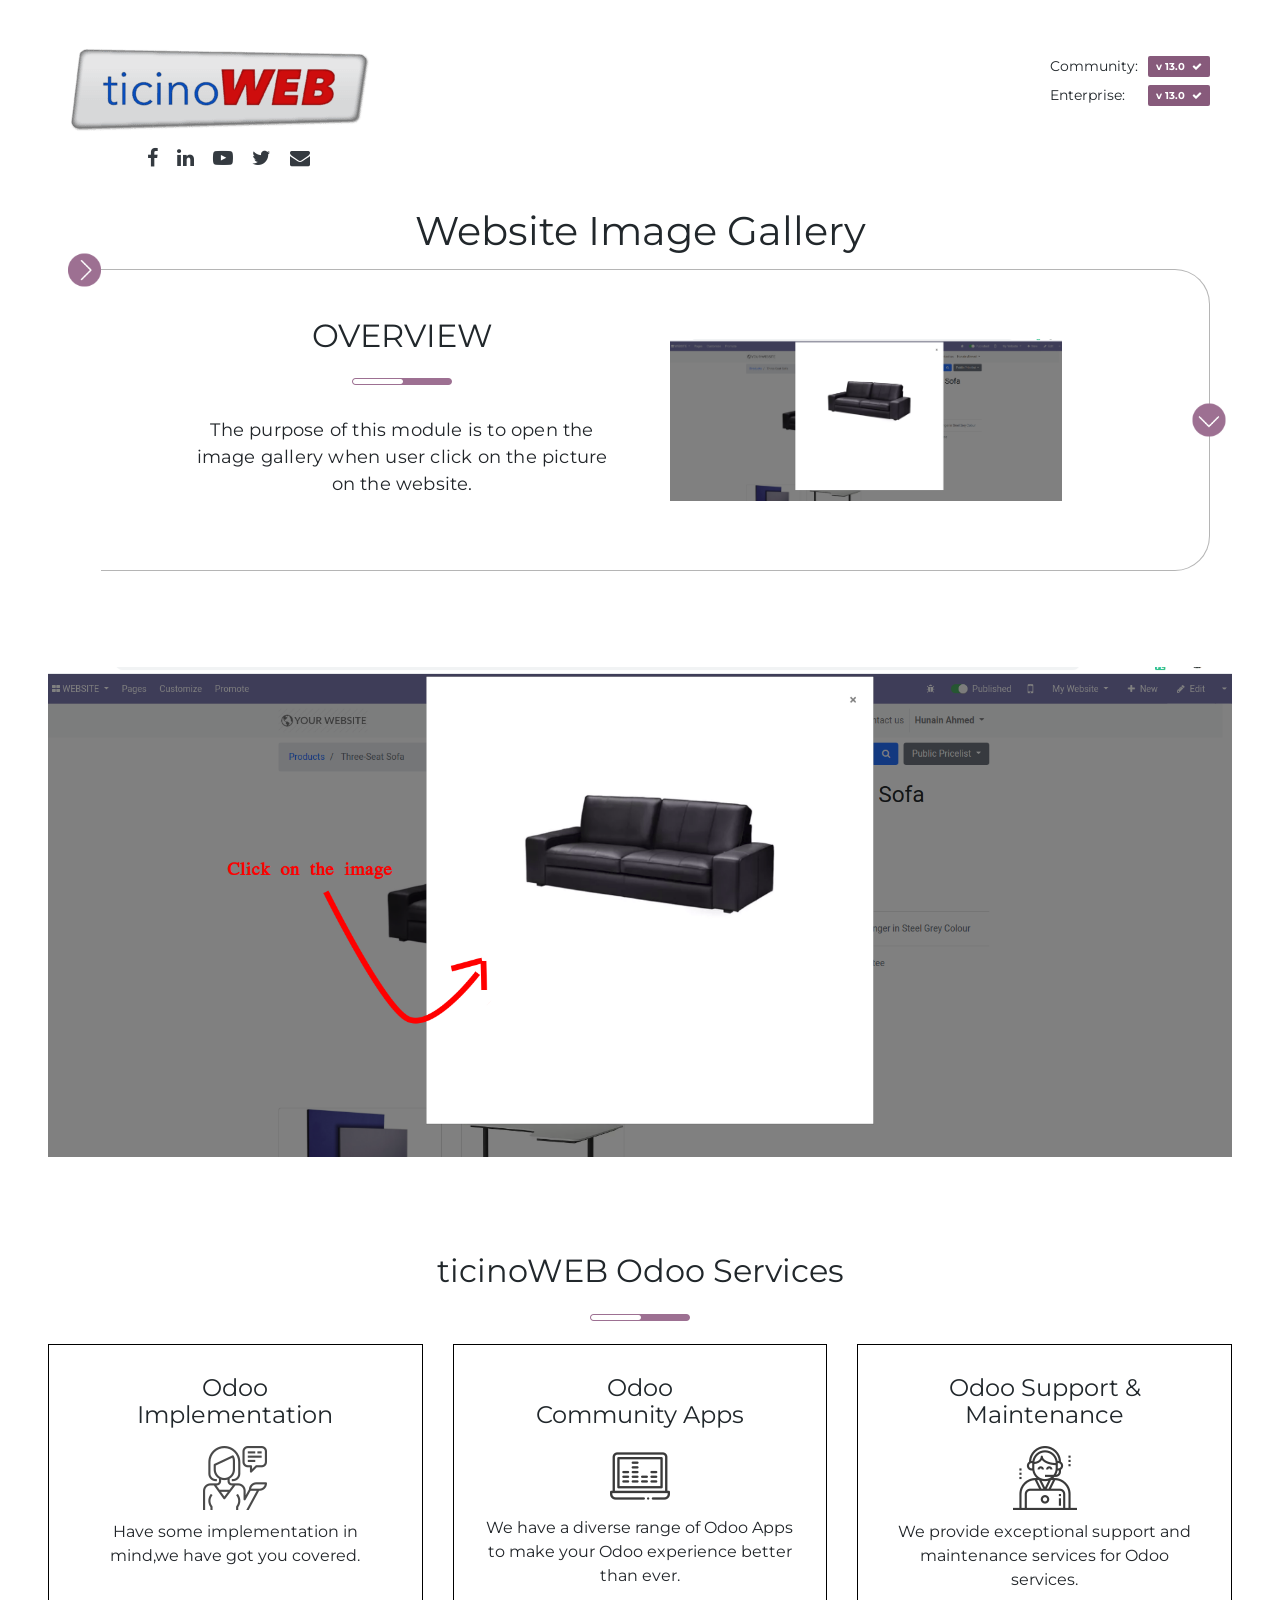
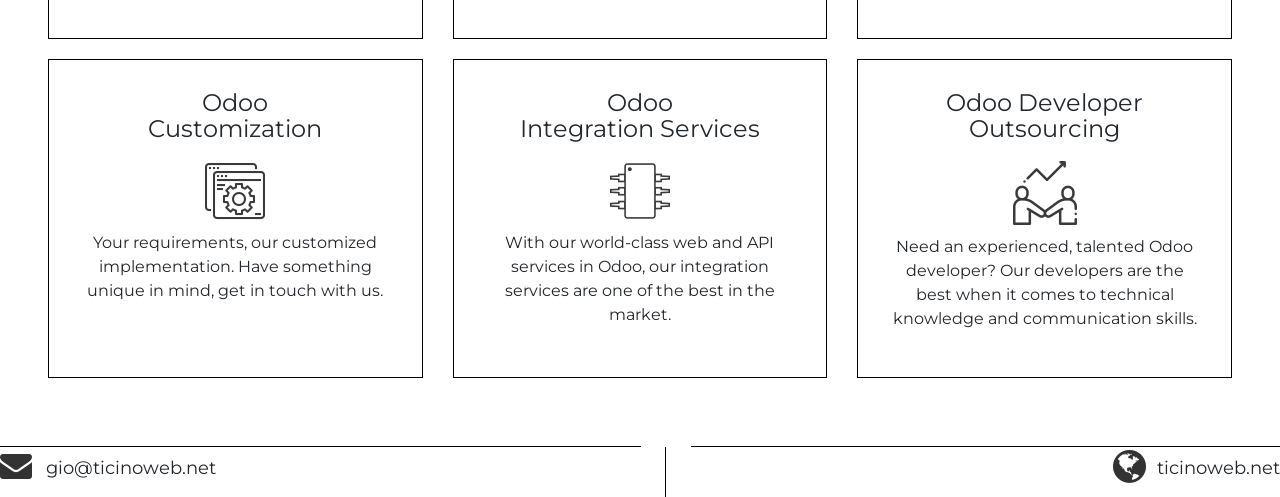
<file: product_image_gallery/static/description/index.html>
<!DOCTYPE html>
<html>

<head>
    <meta charset="utf-8" />
    <meta http-equiv="X-UA-Compatible" content="IE=edge">
    <title>Odoo</title>
    <meta name="viewport" content="width=device-width, initial-scale=1">
    <link rel="stylesheet" href="https://stackpath.bootstrapcdn.com/bootstrap/4.3.1/css/bootstrap.min.css">
    <link href="https://fonts.googleapis.com/css?family=Montserrat" rel="stylesheet">
    <link href="https://stackpath.bootstrapcdn.com/font-awesome/4.7.0/css/font-awesome.min.css" rel="stylesheet"
          integrity="sha384-wvfXpqpZZVQGK6TAh5PVlGOfQNHSoD2xbE+QkPxCAFlNEevoEH3Sl0sibVcOQVnN" crossorigin="anonymous">

</head>
<!-- odoo description page css -->
<style>
    h1,
    h2,
    h3,
    h4,
    h5,
    h6,
    .h1,
    .h2,
    .h3,
    .h4,
    .h5,
    .h6 {
        font-family: "Montserrat", sans-serif;
        font-weight: 400;
        line-height: 1.1;
        color: #21272b;
    }

    ul {
        color: #616161;
    }

    * {
        font-family: "Montserrat", sans-serif;
    }
</style>

<body>
<!-- Use Odd and even section for repeating sections (on line no. 224 and 275)
    and ask sukhjinder singh to fix down arrow image on last section
-->
<div class="p-md-5" style="padding: 20px">
    <div class="container">
        <!-- Header -->
        <div class="row  mb-sm-4 mb-3 pb-3 justify-content-md-between justify-content-center">

            <div class="text-center mr-5">
                <a href="https://ticinoweb.tech/">
                    <img src="images/logo.png" alt="ticinoweb-logo">
                </a>
                <div class="mt-3"
                     style="font-size: 10px;">
                    <a href="https://www.facebook.com/ticinoweb/" class="text-dark ml-3"> <i
                            class="fa fa-facebook fa-2x"></i> </a>
                    <a href="https://www.linkedin.com/company/ticinoweb" class="text-dark ml-3"> <i
                            class="fa fa-linkedin fa-2x"></i> </a>
                    <a href="https://www.youtube.com/channel/UCQ3nIya6GPv-IibZqo1SfIg/featured?disable_polymer=1" class="text-dark ml-3"> <i
                            class="fa fa-youtube-play fa-2x"></i> </a>
                    <a href="https://twitter.com/ticinoWEB2018" class="text-dark ml-3"> <i
                            class="fa fa-twitter fa-2x"></i> </a>


                    <a href="mailto:gio@ticinoweb.net" class="text-dark ml-3"> <i
                            class="fa fa-envelope fa-2x"></i> </a>



                </div>

            </div>
            <div class="mt-md-0 mt-3">
                <div class="d-flex align-items-center ">
                    <h6 class="mb-0 mt-2" style="font-size: 14px;min-width:90px">Community: </h6>
                    <div class="row mx-0">
                           <span class="text-white ml-2 mt-2" style="padding: .3em .8em;
                                            background-color: #875A7B !important;
                                            font-size: 10px;
                                            border-radius: 2px;">
                            <b> v 13.0 <i class="fa fa-check ml-1 "></i></b>
                        </span>

                    </div>
                </div>

                <div class="d-flex align-items-center ">
                    <h6 class="mb-0 mt-2" style="font-size: 14px;min-width:90px">Enterprise: </h6>
                    <div class="row mx-0">
                           <span class="text-white ml-2 mt-2" style="padding: .3em .8em;
                                            background-color: #875A7B !important;
                                            font-size: 10px;
                                            border-radius: 2px;">
                            <b> v 13.0 <i class="fa fa-check ml-1 "></i></b>
                        </span>

                    </div>
                </div>

            </div>

        </div>

        <div align="center">
            <h1 class="mb-3">Website Image Gallery</h1>
        </div>




        <!-- Overviww Section  -->
        <div class="row  border-left-0 position-relative align-items-center px-sm-5 py-sm-5 px-1 py-4 ml-3"
             style="border: 1px solid #b5b5b5; border-radius: 35px; border-top-left-radius: 0; border-bottom-left-radius: 0;">

            <img src="images/play.png" alt="ticinoweb" class="position-absolute"
                 style="top: 0px; width: 33px; left: 0; transform: translateY(-50%) translateX(-100%) !important;">

            <img src="images/play.png" alt="ticinoweb" class="position-absolute"
                 style="top: 50%;transform: translateY(-50%) translateX(50%) rotate(90deg) !important;width: 33px;right: 0;">

            <div class="col-lg-6 text-center">
                <h2 class="mb-3">OVERVIEW</h2>

                <div class="mb-3"><img src="images/line.png" alt=""></div>

                <p style="font-size: 18px; letter-spacing: 0.2px;" class="px-sm-4 p-2">
                    The purpose of this module is to open the image gallery when user click on the picture on the website.
                </p>
            </div>

            <div class="col-lg-5">
                <img src="images/1.png" alt="Overview ticinoweb" class="w-100">
            </div>
        </div>

    </div>
    <br></br>
    <br></br>
    <div align="center">
                <img src="images/2.png" alt="Overview ticinoweb" class="w-100">
            </div>
        </div>

    <!-- ticinoweb Odoo Services -->
    <div class="row px-sm-5 py-sm-5 px-1 py-4">
        <h2 class="w-100 text-center mb-3">ticinoWEB Odoo Services</h2>
        <div class="text-center w-100 mb-3">
            <img src="images/line.png" alt="ticinoweb">
        </div>
        <div class="col-sm-6 col-lg-4" style="margin-bottom: 20px;">
            <div style="border: 1px solid black; ;padding: 30px;" class="text-center h-100">
                <h4>
                    Odoo <br />Implementation
                </h4>
                <img src="images/support.png" alt="support" style="margin:10px;">
                <p>
                    Have some implementation in mind,we have got you covered.
                </p>
            </div>
        </div>
        <div class="col-sm-6 col-lg-4" style="margin-bottom: 20px;">
            <div class="text-center h-100" style="border: 1px solid black; ;padding: 30px;">
                <h4>
                    Odoo <br />Community Apps
                </h4>
                <img src="images/apps.png" alt="support" style="margin:10px;">

                <p>
                    We have a diverse range of Odoo Apps to make your Odoo experience better than ever.
                </p>
            </div>
        </div>
        <div class="col-sm-6 col-lg-4" style="margin-bottom: 20px;">
            <div class="text-center h-100" style="border: 1px solid black; ;padding: 30px;">
                <h4>
                    Odoo Support & Maintenance
                </h4>
                <img src="images/support2.png" alt="support" style="margin:10px;">

                <p>
                    We provide exceptional support and maintenance services for Odoo services.

                </p>
            </div>
        </div>
        <div class="col-sm-6 col-lg-4" style="margin-bottom: 20px;">
            <div class="text-center h-100" style="border: 1px solid black; ;padding: 30px;">
                <h4>
                    Odoo <br />Customization
                </h4>
                <img src="images/custom.png" alt="support" style="margin:10px;">

                <p>
                    Your requirements, our customized implementation. Have something unique in mind, get in
                    touch with us.

                </p>
            </div>
        </div>
        <div class="col-sm-6 col-lg-4" style="margin-bottom: 20px;">
            <div class="text-center h-100" style="border: 1px solid black; ;padding: 30px;">
                <h4>
                    Odoo <br />Integration Services
                </h4>
                <img src="images/integrated.png" alt="support" style="margin:10px;">

                <p>
                    With our world-class web and API services in Odoo, our integration services are one of the
                    best in the market.
                </p>
            </div>
        </div>
        <div class="col-sm-6 col-lg-4" style="margin-bottom: 20px;">
            <div class="text-center h-100" style="border: 1px solid black; ;padding: 30px;">
                <h4>
                    Odoo Developer Outsourcing
                </h4>
                <img src="images/develop.png" alt="support" style="margin:10px;">

                <p>
                    Need an experienced, talented Odoo developer? Our developers are the best when it comes to
                    technical knowledge and communication skills.
                </p>
            </div>
        </div>

    </div>
    <!-- ticinoweb Footer -->
    <div>
        <div class="row mx-0 justify-content-sm-between justify-content-center"
             style="border-top: 1px solid black;">
            <div class="mb-sm-0 mb-3">
                <i class="fa fa-envelope fa-2x" style="
                                                            margin-right: 10px;
                                                            color: #333;
                                                            transform: translateY(3px);"></i>
                <span style="font-size: 18px;">gio@ticinoweb.net</span>
            </div>
            <div class="d-none d-sm-block">
                <div class="bg-white" style="width: 50px;height: 1px;margin-top: -1px"></div>
                <div style="border-right: 1px solid black;height: 50px;transform: translateX(-50%);">
                </div>
            </div>
            <div>
                <i class="fa fa-globe fa-2x"
                   style="margin-right: 10px;color: #333;transform: translateY(4px) scale(1.2);"></i>
                <span style="font-size: 18px;">ticinoweb.net</span>
            </div>

        </div>

        <!-- container End -->
    </div>
</div>
</body>

</html>
</file>
